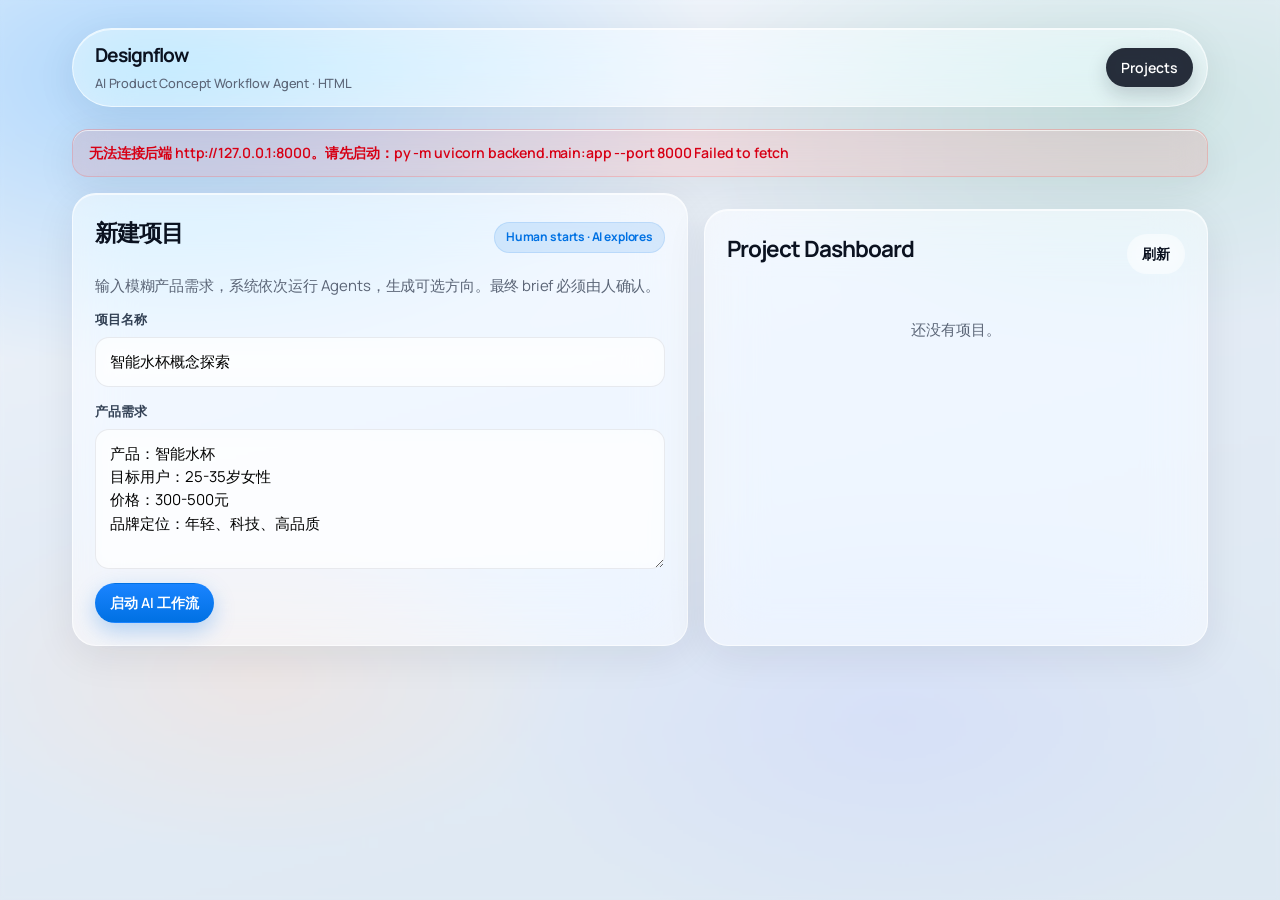
<file: static/index.html>
<!DOCTYPE html>
<html lang="zh-CN">
<head>
  <meta charset="UTF-8" />
  <meta name="viewport" content="width=device-width, initial-scale=1.0" />
  <title>Designflow · AI Product Concept Workflow</title>
  <link rel="preconnect" href="https://fonts.googleapis.com" />
  <link rel="preconnect" href="https://fonts.gstatic.com" crossorigin />
  <link href="https://fonts.googleapis.com/css2?family=Manrope:wght@500;600;700;800&family=IBM+Plex+Mono:wght@400;500&display=swap" rel="stylesheet" />
  <style>
    :root {
      --ink: #0b1220;
      --muted: #5b6577;
      --accent: #0071e3;
      --accent-soft: rgba(0, 113, 227, 0.12);
      --warn: #c47d16;
      --danger: #d70015;
      --ai: #3a6ea5;
      --glass: rgba(255, 255, 255, 0.52);
      --glass-strong: rgba(255, 255, 255, 0.72);
      --glass-border: rgba(255, 255, 255, 0.62);
      --glass-border-dark: rgba(15, 23, 42, 0.08);
      --shadow: 0 10px 40px rgba(15, 23, 42, 0.08), inset 0 1px 0 rgba(255, 255, 255, 0.65);
      --radius: 24px;
      --radius-sm: 16px;
      --font-display: "Manrope", -apple-system, BlinkMacSystemFont, "SF Pro Display", sans-serif;
      --font-body: "Manrope", -apple-system, BlinkMacSystemFont, "SF Pro Text", "Segoe UI", sans-serif;
      --font-mono: "IBM Plex Mono", ui-monospace, monospace;
      --blur: saturate(180%) blur(28px);
    }
    * { box-sizing: border-box; }
    html, body { min-height: 100%; margin: 0; }
    body {
      color: var(--ink);
      font-family: var(--font-body);
      font-size: 15px;
      line-height: 1.55;
      letter-spacing: -0.01em;
      background: #e8eef6;
      overflow-x: hidden;
    }
    body::before {
      content: "";
      position: fixed;
      inset: 0;
      z-index: -2;
      background:
        radial-gradient(ellipse 80% 60% at 12% 8%, rgba(120, 190, 255, 0.55), transparent 55%),
        radial-gradient(ellipse 70% 50% at 88% 12%, rgba(180, 220, 210, 0.5), transparent 50%),
        radial-gradient(ellipse 60% 45% at 70% 80%, rgba(200, 210, 255, 0.4), transparent 55%),
        radial-gradient(ellipse 50% 40% at 20% 75%, rgba(255, 220, 200, 0.35), transparent 50%),
        linear-gradient(165deg, #f2f6fb 0%, #e4ecf6 45%, #dde8f2 100%);
    }
    body::after {
      content: "";
      position: fixed;
      inset: 0;
      z-index: -1;
      backdrop-filter: blur(2px);
      pointer-events: none;
    }
    button, input, textarea, select { font: inherit; }
    h1, h2, h3, h4 {
      font-family: var(--font-display);
      letter-spacing: -0.045em;
      font-weight: 700;
      margin: 0 0 0.4em;
    }
    p { margin: 0 0 0.8em; }
    .app-shell { max-width: 1180px; margin: 0 auto; padding: 28px 22px 80px; }
    .topbar {
      display: flex; align-items: center; justify-content: space-between; gap: 16px;
      margin-bottom: 22px; flex-wrap: wrap;
      padding: 12px 14px;
      border-radius: 999px;
      background: rgba(255, 255, 255, 0.45);
      border: 1px solid var(--glass-border);
      box-shadow: var(--shadow);
      backdrop-filter: var(--blur);
      -webkit-backdrop-filter: var(--blur);
    }
    .brand { padding-left: 8px; }
    .brand strong {
      font-family: var(--font-display); font-size: 1.2rem; letter-spacing: -0.05em; display: block;
    }
    .brand span { color: var(--muted); font-size: 0.8rem; font-weight: 500; }
    .nav-pills { display: flex; flex-wrap: wrap; gap: 6px; }
    .nav-pills button, .btn {
      border: 1px solid transparent;
      background: rgba(255, 255, 255, 0.35);
      color: var(--ink);
      border-radius: 999px;
      padding: 8px 14px;
      cursor: pointer;
      transition: 180ms cubic-bezier(0.22, 1, 0.36, 1);
      backdrop-filter: blur(12px);
      -webkit-backdrop-filter: blur(12px);
      font-weight: 600;
      font-size: 0.88rem;
    }
    .nav-pills button:hover, .btn:hover {
      background: rgba(255, 255, 255, 0.7);
      transform: translateY(-1px);
    }
    .nav-pills button.active, .btn.primary {
      background: rgba(11, 18, 32, 0.88);
      color: #fff;
      border-color: transparent;
      box-shadow: 0 8px 20px rgba(11, 18, 32, 0.18);
    }
    .btn.accent {
      background: linear-gradient(180deg, #1a84ff, #0071e3);
      border-color: transparent;
      color: #fff;
      box-shadow: 0 8px 22px rgba(0, 113, 227, 0.28);
    }
    .btn:disabled { opacity: 0.45; cursor: not-allowed; transform: none; }
    .panel {
      background: var(--glass);
      border: 1px solid var(--glass-border);
      border-radius: var(--radius);
      box-shadow: var(--shadow);
      padding: 22px;
      backdrop-filter: var(--blur);
      -webkit-backdrop-filter: var(--blur);
    }
    .panel + .panel { margin-top: 16px; }
    .grid-2 { display: grid; grid-template-columns: 1.1fr 0.9fr; gap: 16px; }
    .grid-3 { display: grid; grid-template-columns: repeat(3, 1fr); gap: 14px; }
    .muted { color: var(--muted); }
    .tag {
      display: inline-flex; align-items: center; gap: 6px;
      padding: 5px 11px; border-radius: 999px;
      background: var(--accent-soft); color: var(--accent);
      font-size: 0.75rem; font-weight: 700;
      border: 1px solid rgba(0, 113, 227, 0.12);
    }
    .tag.neutral {
      background: rgba(91, 101, 119, 0.1); color: var(--muted);
      border-color: rgba(91, 101, 119, 0.12);
    }
    .tag.ai {
      background: rgba(58, 110, 165, 0.12); color: var(--ai);
      border-color: rgba(58, 110, 165, 0.14);
    }
    .field { display: flex; flex-direction: column; gap: 8px; margin-bottom: 14px; }
    .field label { font-size: 0.82rem; font-weight: 700; color: #334155; }
    .field input, .field textarea, .field select {
      width: 100%;
      border: 1px solid var(--glass-border-dark);
      border-radius: 14px;
      padding: 12px 14px;
      background: rgba(255, 255, 255, 0.55);
      backdrop-filter: blur(10px);
      -webkit-backdrop-filter: blur(10px);
      outline: none;
      transition: 160ms ease;
    }
    .field input:focus, .field textarea:focus, .field select:focus {
      border-color: rgba(0, 113, 227, 0.45);
      box-shadow: 0 0 0 4px rgba(0, 113, 227, 0.12);
      background: rgba(255, 255, 255, 0.82);
    }
    .field textarea { min-height: 140px; resize: vertical; }
    .project-list { display: flex; flex-direction: column; gap: 10px; }
    .project-item {
      display: flex; justify-content: space-between; gap: 12px;
      padding: 14px 16px;
      border: 1px solid var(--glass-border);
      border-radius: var(--radius-sm);
      background: rgba(255, 255, 255, 0.4);
      cursor: pointer; transition: 180ms cubic-bezier(0.22, 1, 0.36, 1);
      text-align: left; width: 100%;
      backdrop-filter: blur(14px);
      -webkit-backdrop-filter: blur(14px);
    }
    .project-item:hover {
      background: rgba(255, 255, 255, 0.7);
      transform: translateY(-2px);
      box-shadow: 0 12px 28px rgba(15, 23, 42, 0.08);
    }
    .agent-rail { display: flex; flex-direction: column; gap: 10px; }
    .agent-step {
      display: flex; align-items: flex-start; gap: 10px;
      padding: 12px 14px; border-radius: 16px;
      border: 1px solid var(--glass-border);
      background: rgba(255, 255, 255, 0.38);
      backdrop-filter: blur(12px);
      -webkit-backdrop-filter: blur(12px);
    }
    .agent-step .mark {
      width: 22px; height: 22px; border-radius: 50%; display: grid; place-items: center;
      font-size: 0.75rem; font-weight: 700; flex-shrink: 0;
      background: rgba(91, 101, 119, 0.12); color: var(--muted);
    }
    .agent-step.completed .mark { background: #34c759; color: #fff; }
    .agent-step.running .mark { background: #ffd60a; color: #6b5200; animation: pulse 1.2s infinite; }
    .agent-step.failed .mark { background: #ff453a; color: #fff; }
    @keyframes pulse { 50% { transform: scale(1.08); } }
    .sketch-frame {
      border: 1px solid var(--glass-border);
      border-radius: 18px;
      overflow: hidden;
      background: rgba(255, 255, 255, 0.45);
      aspect-ratio: 1 / 0.88;
    }
    .sketch-frame img {
      width: 100%; height: 100%; object-fit: contain; display: block;
      background: rgba(248, 250, 252, 0.65);
    }
    .sketch-tabs { display: flex; gap: 6px; margin: 8px 0 4px; }
    .sketch-tabs button {
      border: 1px solid var(--glass-border);
      background: rgba(255, 255, 255, 0.4);
      border-radius: 999px;
      padding: 5px 11px;
      font-size: 0.75rem;
      font-weight: 600;
      cursor: pointer;
      backdrop-filter: blur(8px);
    }
    .sketch-tabs button.active {
      background: rgba(11, 18, 32, 0.86);
      border-color: transparent;
      color: #fff;
    }
    .cmf-row { display: flex; gap: 6px; margin-top: 6px; }
    .cmf-swatch {
      width: 18px; height: 18px; border-radius: 6px;
      border: 1px solid rgba(255, 255, 255, 0.7);
      box-shadow: 0 1px 3px rgba(15, 23, 42, 0.15);
    }
    .concept-card {
      border: 1px solid var(--glass-border);
      border-radius: 22px;
      background: rgba(255, 255, 255, 0.42);
      padding: 18px;
      display: flex; flex-direction: column; gap: 12px; min-height: 100%;
      backdrop-filter: var(--blur);
      -webkit-backdrop-filter: var(--blur);
      box-shadow: var(--shadow);
      transition: 180ms ease;
    }
    .concept-card:hover { transform: translateY(-2px); background: rgba(255, 255, 255, 0.58); }
    .concept-card.selected {
      border-color: rgba(0, 113, 227, 0.45);
      box-shadow: 0 0 0 3px rgba(0, 113, 227, 0.15), var(--shadow);
    }
    .keyword-row { display: flex; flex-wrap: wrap; gap: 6px; }
    .keyword {
      font-family: var(--font-mono); font-size: 0.72rem;
      padding: 4px 9px; border-radius: 999px;
      background: rgba(11, 18, 32, 0.06);
      color: #334155;
    }
    .actions { display: flex; flex-wrap: wrap; gap: 8px; margin-top: auto; }
    .list-clean { margin: 0; padding-left: 1.1rem; }
    .list-clean li { margin-bottom: 0.35rem; }
    .history-item {
      display: grid; grid-template-columns: 88px 1fr; gap: 12px;
      padding: 12px 0; border-bottom: 1px solid rgba(15, 23, 42, 0.06);
    }
    .history-item:last-child { border-bottom: 0; }
    .mono { font-family: var(--font-mono); font-size: 0.8rem; }
    .section-title { display: flex; align-items: center; justify-content: space-between; gap: 12px; margin-bottom: 14px; }
    .empty { padding: 28px; text-align: center; color: var(--muted); }
    .hidden { display: none !important; }
    .banner {
      margin-bottom: 16px; padding: 12px 16px; border-radius: 16px;
      background: rgba(255, 255, 255, 0.48);
      border: 1px solid var(--glass-border);
      color: var(--ai); font-size: 0.88rem; font-weight: 600;
      backdrop-filter: blur(16px);
      -webkit-backdrop-filter: blur(16px);
      box-shadow: var(--shadow);
    }
    .banner.err {
      background: rgba(255, 69, 58, 0.12);
      color: var(--danger);
      border-color: rgba(255, 69, 58, 0.2);
    }
    pre.dump {
      margin: 8px 0 0; white-space: pre-wrap;
      background: rgba(255, 255, 255, 0.45);
      border: 1px solid var(--glass-border);
      padding: 12px; border-radius: 14px;
      font-family: var(--font-mono); font-size: 0.8rem;
    }
    @supports not ((backdrop-filter: blur(1px)) or (-webkit-backdrop-filter: blur(1px))) {
      .panel, .topbar, .concept-card, .project-item, .agent-step, .banner {
        background: rgba(255, 255, 255, 0.88);
      }
    }
    @media (max-width: 960px) {
      .grid-2, .grid-3 { grid-template-columns: 1fr; }
      .topbar { border-radius: 22px; }
    }
  </style>
</head>
<body>
  <div class="app-shell" id="app"></div>
  <script>
    const API = localStorage.getItem('designflow_api') || (
      location.origin.includes('127.0.0.1:8000') ||
      location.origin.includes('localhost:8000') ||
      location.pathname.startsWith('/app')
        ? ''
        : 'http://127.0.0.1:8000'
    );
    const SAMPLE = `产品：智能水杯
目标用户：25-35岁女性
价格：300-500元
品牌定位：年轻、科技、高品质`;

    const ORDER = ['requirement', 'research', 'insight', 'concept', 'sketch', 'brief'];
    const LABELS = {
      requirement: 'Requirement analysis',
      research: 'Market research',
      insight: 'User insight',
      concept: 'Concept generation',
      sketch: 'Concept sketches',
      brief: 'Design brief',
    };
    const EVENT_LABELS = {
      project_created: '创建项目',
      ai_generated: 'AI 生成',
      favorite: '收藏方案',
      rate: '评分',
      user_edit: '人工修改',
      merge: '合并方向',
      select_brief: '选择概念并生成 Brief',
      brief_invalidated: 'Brief 已作废（研究重跑）',
      finalize: '最终确认',
    };

    const state = {
      view: 'dashboard', // dashboard | research | concepts | brief | history
      projects: [],
      project: null,
      busy: false,
      error: '',
      health: null,
      pollTimer: null,
      keywordDrafts: {},
      mergeA: '',
      mergeB: '',
      briefNote: '',
    };

    async function request(path, options = {}) {
      const res = await fetch(API + path, {
        headers: { 'Content-Type': 'application/json', ...(options.headers || {}) },
        ...options,
      });
      if (!res.ok) throw new Error(await res.text() || res.statusText);
      return res.json();
    }

    const api = {
      health: () => request('/api/health'),
      listProjects: () => request('/api/projects'),
      getProject: (id) => request(`/api/projects/${id}`),
      createProject: (title, raw_input) =>
        request('/api/projects', { method: 'POST', body: JSON.stringify({ title, raw_input }) }),
      rerun: (id) => request(`/api/projects/${id}/rerun`, { method: 'POST' }),
      generateSketches: (id) => request(`/api/projects/${id}/sketches`, { method: 'POST' }),
      updateConcept: (id, key, body) =>
        request(`/api/projects/${id}/concepts/${key}`, { method: 'PATCH', body: JSON.stringify(body) }),
      mergeConcepts: (id, a, b) =>
        request(`/api/projects/${id}/concepts/merge`, {
          method: 'POST', body: JSON.stringify({ source_a: a, source_b: b }),
        }),
      generateBrief: (id, concept_key) =>
        request(`/api/projects/${id}/brief/generate`, {
          method: 'POST', body: JSON.stringify({ concept_key }),
        }),
      updateBrief: (id, brief) =>
        request(`/api/projects/${id}/brief`, { method: 'PATCH', body: JSON.stringify(brief) }),
      finalize: (id, note) =>
        request(`/api/projects/${id}/finalize`, { method: 'POST', body: JSON.stringify({ note }) }),
    };

    function sketchBlock(c) {
      const sketch = c.sketch_svg;
      const image = c.sketch_image_url
        ? (String(c.sketch_image_url).startsWith('http') ? c.sketch_image_url : API + c.sketch_image_url)
        : '';
      if (!sketch && !image) {
        return '<div class="empty" style="padding:16px">草图生成中或尚未生成</div>';
      }
      const primary = sketch || image;
      const secondary = sketch && image ? image : '';
      return `
        <div class="sketch-frame" data-sketch-key="${esc(c.concept_key)}">
          <img src="${primary}" alt="${esc(c.concept_name)} sketch" />
        </div>
        ${secondary ? `
          <div class="sketch-tabs">
            <button type="button" class="active" data-action="sketch-view" data-key="${esc(c.concept_key)}" data-src="${esc(primary)}">设计草图</button>
            <button type="button" data-action="sketch-view" data-key="${esc(c.concept_key)}" data-src="${esc(secondary)}">概念参考图</button>
          </div>` : '<div class="mono muted" style="margin-top:4px">初步方案设计草图</div>'}
      `;
    }

    function esc(s) {
      return String(s ?? '')
        .replace(/&/g, '&amp;').replace(/</g, '&lt;')
        .replace(/>/g, '&gt;').replace(/"/g, '&quot;');
    }

    function stopPoll() {
      if (state.pollTimer) {
        clearInterval(state.pollTimer);
        state.pollTimer = null;
      }
    }

    function startPollIfNeeded() {
      stopPoll();
      if (state.project?.status === 'running') {
        state.pollTimer = setInterval(async () => {
          try {
            const prev = state.project.status;
            state.project = await api.getProject(state.project.id);
            // Brief finished → jump to editor
            if (prev === 'running' && state.project.status === 'brief_ready') {
              state.view = 'brief';
              state.error = '';
            }
            render();
            if (state.project.status !== 'running') stopPoll();
          } catch (_) { /* ignore */ }
        }, 1500);
      }
    }

    function topbar() {
      const p = state.project;
      const tabs = [
        ['research', 'Research Board'],
        ['concepts', 'Concept Board'],
        ['brief', 'Brief Editor'],
        ['history', 'Decision History'],
      ];
      return `
        <header class="topbar">
          <div class="brand">
            <strong>Designflow</strong>
            <span>${p ? esc(p.title) : 'AI Product Concept Workflow Agent · HTML'}</span>
          </div>
          <nav class="nav-pills">
            <button data-action="go-dashboard" class="${state.view === 'dashboard' ? 'active' : ''}">Projects</button>
            ${p ? tabs.map(([v, label]) =>
              `<button data-action="go-view" data-view="${v}" class="${state.view === v ? 'active' : ''}">${label}</button>`
            ).join('') : ''}
          </nav>
        </header>
      `;
    }

    function agentRail(steps = []) {
      const byName = Object.fromEntries((steps || []).map((s) => [s.agent_name, s]));
      return `
        <div class="agent-rail">
          ${ORDER.map((name) => {
            const step = byName[name];
            const status = step?.status || 'pending';
            const mark = status === 'completed' ? '✓' : status === 'running' ? '…' : status === 'failed' ? '!' : '○';
            return `
              <div class="agent-step ${status}">
                <div class="mark">${mark}</div>
                <div>
                  <strong>${status === 'completed' ? '✓ ' : ''}${LABELS[name]}${status === 'completed' ? ' completed' : status === 'running' ? '…' : ''}</strong>
                  <div class="muted" style="font-size:0.86rem">${esc(step?.message || (status === 'pending' ? 'Waiting for previous agents' : status))}</div>
                </div>
              </div>`;
          }).join('')}
        </div>
      `;
    }

    function viewDashboard() {
      return `
        ${topbar()}
        ${state.health ? `<div class="banner">API ${esc(API || location.origin)} · mock_mode=${state.health.mock_mode} · provider=${esc(state.health.llm_provider)} · model=${esc(state.health.llm_model || '')}</div>` : ''}
        ${state.error ? `<div class="banner err">${esc(state.error)}</div>` : ''}
        <div class="grid-2">
          <section class="panel">
            <div class="section-title">
              <h2>新建项目</h2>
              <span class="tag">Human starts · AI explores</span>
            </div>
            <p class="muted">输入模糊产品需求，系统依次运行 Agents，生成可选方向。最终 brief 必须由人确认。</p>
            <form id="create-form">
              <div class="field">
                <label>项目名称</label>
                <input name="title" value="智能水杯概念探索" required />
              </div>
              <div class="field">
                <label>产品需求</label>
                <textarea name="raw" required>${esc(SAMPLE)}</textarea>
              </div>
              <button class="btn accent" type="submit" ${state.busy ? 'disabled' : ''}>
                ${state.busy ? '启动 Agent 工作流…' : '启动 AI 工作流'}
              </button>
            </form>
          </section>
          <section class="panel">
            <div class="section-title">
              <h2>Project Dashboard</h2>
              <button class="btn" type="button" data-action="refresh-list">刷新</button>
            </div>
            ${state.projects.length === 0
              ? '<div class="empty">还没有项目。</div>'
              : `<div class="project-list">${state.projects.map((p) => `
                  <button class="project-item" data-action="open-project" data-id="${p.id}">
                    <div>
                      <strong>${esc(p.title)}</strong>
                      <div class="muted" style="font-size:0.86rem">${esc((p.raw_input || '').slice(0, 72))}${(p.raw_input || '').length > 72 ? '…' : ''}</div>
                    </div>
                    <span class="tag neutral">${esc(p.status)}</span>
                  </button>`).join('')}</div>`}
          </section>
        </div>
      `;
    }

    function viewResearch() {
      const p = state.project;
      const { requirement: r, research: m, insight: i } = p;
      return `
        ${topbar()}
        ${state.error ? `<div class="banner err">${esc(state.error)}</div>` : ''}
        <div class="grid-2">
          <section class="panel">
            <div class="section-title">
              <h2>AI Research Board</h2>
              <button class="btn" data-action="rerun">重新运行 Agents</button>
              <button class="btn" data-action="sketches">生成/刷新草图</button>
            </div>
            ${!r && p.status === 'running' ? `<p class="muted">Agents 正在分析（${esc(state.health?.llm_model || 'LLM')}，通常 1–3 分钟），请稍候…</p>` : ''}
            ${p.status === 'failed' ? `<div class="banner err">流水线失败：${esc((p.agent_steps || []).filter(s => s.status === 'failed').map(s => s.message).join('；') || '请查看 Agent 步骤后重新运行')}</div>` : ''}
            ${p.status === 'draft' && !r ? '<p class="muted">尚未开始分析，或上次任务已中断。可点击「重新运行 Agents」。</p>' : ''}
            ${r ? `
              <div style="margin-bottom:22px">
                <h3>结构化需求</h3>
                <div class="keyword-row" style="margin-bottom:10px">
                  <span class="tag">${esc(r.product_category)}</span>
                  <span class="tag neutral">${esc(r.price_range)}</span>
                  <span class="tag ai">${esc(r.brand_attributes)}</span>
                </div>
                <p><strong>用户：</strong>${esc(r.target_users)}</p>
                <p><strong>商业目标：</strong>${esc(r.business_goal)}</p>
                <p class="muted"><strong>约束：</strong>${esc(r.design_constraints)}</p>
              </div>` : ''}
            ${m ? `
              <div style="margin-bottom:22px">
                <h3>市场趋势</h3>
                <ul class="list-clean">${m.market_trends.map((t) => `<li>${esc(t)}</li>`).join('')}</ul>
                <h3>竞品分析</h3>
                <div class="project-list">${m.competitors.map((c) => `
                  <div class="project-item" style="cursor:default">
                    <div>
                      <strong>${esc(c.name)}</strong>
                      <div class="muted">优势：${esc(c.strength)}</div>
                      <div class="muted">劣势：${esc(c.weakness)}</div>
                    </div>
                  </div>`).join('')}</div>
                <h3 style="margin-top:16px">用户痛点</h3>
                <ul class="list-clean">${m.user_pain_points.map((x) => `<li>${esc(x)}</li>`).join('')}</ul>
                <h3>市场机会</h3>
                <ul class="list-clean">${m.opportunities.map((x) => `<li>${esc(x)}</li>`).join('')}</ul>
              </div>` : ''}
            ${i ? `
              <div>
                <h3>User Persona</h3>
                <p><strong>${esc(i.name)} · ${esc(i.age)}岁</strong></p>
                <p class="muted">${esc(i.scenario)}</p>
                <p><strong>Needs</strong></p>
                <ul class="list-clean">${i.needs.map((n) => `<li>${esc(n)}</li>`).join('')}</ul>
                <p><strong>Frustrations</strong></p>
                <ul class="list-clean">${i.frustrations.map((f) => `<li>${esc(f)}</li>`).join('')}</ul>
                <p><strong>购买动机：</strong>${esc(i.buying_reason)}</p>
              </div>` : ''}
          </section>
          <aside class="panel">
            <div class="section-title">
              <h2>Agent 执行过程</h2>
              <span class="tag ai">${esc(p.status)}</span>
            </div>
            ${agentRail(p.agent_steps)}
          </aside>
        </div>
      `;
    }

    function viewConcepts() {
      const p = state.project;
      const concepts = p.concepts || [];
      return `
        ${topbar()}
        ${state.error ? `<div class="banner err">${esc(state.error)}</div>` : ''}
        <section class="panel">
          <div class="section-title">
            <div>
              <h2>Concept Board</h2>
              <p class="muted" style="margin:0">AI 只提供方向与初步草图。请收藏、评分、改关键词，或合并两个方向。</p>
            </div>
            <div style="display:flex;gap:8px;align-items:center">
              <button class="btn" data-action="sketches">生成/刷新草图</button>
              <span class="tag">Human Decision Layer</span>
            </div>
          </div>
          ${concepts.length === 0
            ? `<div class="grid-2"><div class="empty">概念尚未生成</div>${agentRail(p.agent_steps)}</div>`
            : `
              <div class="grid-3">
                ${concepts.map((c) => {
                  const draft = state.keywordDrafts[c.concept_key] ?? (c.design_keywords || []).join(', ');
                  return `
                    <article class="concept-card ${p.selected_concept_id === c.concept_key ? 'selected' : ''}">
                      <div class="section-title" style="margin-bottom:0">
                        <h3>${esc(c.concept_name)}</h3>
                        ${c.is_favorite ? '<span class="tag">已收藏</span>' : ''}
                      </div>
                      ${sketchBlock(c)}
                      <p class="muted" style="margin:0">${esc(c.target_user)}</p>
                      <div class="keyword-row">${(c.design_keywords || []).map((k) => `<span class="keyword">${esc(k)}</span>`).join('')}</div>
                      ${(c.cmf_colors || []).length ? `<div class="cmf-row">${c.cmf_colors.map((col) => `<span class="cmf-swatch" style="background:${esc(col)}" title="${esc(col)}"></span>`).join('')}</div>` : ''}
                      <div>
                        <strong>产品特征</strong>
                        <ul class="list-clean">${(c.product_features || []).map((f) => `<li>${esc(f)}</li>`).join('')}</ul>
                      </div>
                      <p><strong>视觉方向：</strong>${esc(c.visual_direction)}</p>
                      ${c.sketch_caption ? `<p class="muted"><strong>草图说明：</strong>${esc(c.sketch_caption)}</p>` : ''}
                      <p class="muted"><strong>商业价值：</strong>${esc(c.business_value)}</p>
                      <div class="field" style="margin-bottom:0">
                        <label>修改关键词</label>
                        <input data-keywords="${esc(c.concept_key)}" value="${esc(draft)}" />
                      </div>
                      <div class="actions">
                        <button class="btn" data-action="favorite" data-key="${esc(c.concept_key)}" data-fav="${c.is_favorite ? '0' : '1'}">${c.is_favorite ? '取消收藏' : '收藏'}</button>
                        <button class="btn" data-action="rate" data-key="${esc(c.concept_key)}" data-rating="4">评分 4★</button>
                        <button class="btn" data-action="rate" data-key="${esc(c.concept_key)}" data-rating="5">评分 5★</button>
                        <button class="btn" data-action="save-keywords" data-key="${esc(c.concept_key)}">保存关键词</button>
                        <button class="btn accent" data-action="select-brief" data-key="${esc(c.concept_key)}">选此方向生成 Brief</button>
                      </div>
                      ${c.rating != null ? `<div class="mono muted">当前评分：${esc(c.rating)}</div>` : ''}
                      ${c.merged_from ? `<div class="mono muted">合并自：${esc(c.merged_from)}</div>` : ''}
                    </article>`;
                }).join('')}
              </div>
              <div style="margin-top:20px;display:flex;gap:10px;flex-wrap:wrap">
                <select id="merge-a">
                  <option value="">合并来源 A</option>
                  ${concepts.map((c) => `<option value="${esc(c.concept_key)}" ${state.mergeA === c.concept_key ? 'selected' : ''}>${esc(c.concept_name)}</option>`).join('')}
                </select>
                <select id="merge-b">
                  <option value="">合并来源 B</option>
                  ${concepts.map((c) => `<option value="${esc(c.concept_key)}" ${state.mergeB === c.concept_key ? 'selected' : ''}>${esc(c.concept_name)}</option>`).join('')}
                </select>
                <button class="btn" data-action="merge">合并两个方向</button>
              </div>`}
        </section>
      `;
    }

    function viewBrief() {
      const p = state.project;
      const b = p.brief;
      return `
        ${topbar()}
        ${state.error ? `<div class="banner err">${esc(state.error)}</div>` : ''}
        <section class="panel">
          <div class="section-title">
            <div>
              <h2>Brief Editor</h2>
              <p class="muted" style="margin:0">AI 生成初稿，设计师可编辑。只有人工确认后才会进入 decided。</p>
            </div>
            <span class="tag">${esc(p.status)}</span>
          </div>
          ${!b ? (
            p.status === 'running'
              ? '<div class="empty">正在生成 Design Brief，请稍候…</div>'
              : '<div class="empty">尚未选择概念。请先到 Concept Board 选择方向。</div>'
          ) : `
            <form id="brief-form">
              <div class="field"><label>Design Goal</label><textarea name="design_goal">${esc(b.design_goal)}</textarea></div>
              <div class="field"><label>Target User</label><input name="target_user" value="${esc(b.target_user)}" /></div>
              <div class="field"><label>Design Keywords</label><input name="design_keywords" value="${esc((b.design_keywords || []).join(', '))}" /></div>
              <div class="field"><label>Form Language</label><textarea name="form_language">${esc(b.form_language)}</textarea></div>
              <div class="field"><label>CMF Direction</label><textarea name="CMF_direction">${esc(b.CMF_direction)}</textarea></div>
              <div class="field"><label>Must-have Features</label><textarea name="must_have_features">${esc(b.must_have_features)}</textarea></div>
              <div class="field"><label>Avoid Features</label><textarea name="avoid_features">${esc(b.avoid_features)}</textarea></div>
              <div class="actions"><button class="btn primary" type="submit">保存人工修改</button></div>
            </form>
            <div class="panel" style="margin-top:18px;box-shadow:none">
              <h3>最终确认（Human only）</h3>
              <p class="muted">AI 不能自动决定最终方案。</p>
              <div class="field"><label>确认备注</label><input id="final-note" value="${esc(state.briefNote)}" placeholder="可选" /></div>
              <button class="btn accent" data-action="finalize" ${p.status === 'decided' ? 'disabled' : ''}>
                ${p.status === 'decided' ? '已确认最终 Brief' : '确认最终 Design Brief'}
              </button>
            </div>`}
        </section>
      `;
    }

    function viewHistory() {
      const p = state.project;
      const decisions = [...(p.decisions || [])].reverse();
      return `
        ${topbar()}
        <section class="panel">
          <div class="section-title">
            <h2>Decision History</h2>
            <span class="tag neutral">${decisions.length} events</span>
          </div>
          <p class="muted">记录 AI 产出与人工决策。</p>
          ${decisions.length === 0 ? '<div class="empty">暂无决策记录。</div>' : decisions.map((d) => `
            <div class="history-item">
              <div><span class="tag ${d.actor === 'ai' ? 'ai' : ''}">${d.actor === 'ai' ? 'AI' : 'Human'}</span></div>
              <div>
                <strong>${esc(EVENT_LABELS[d.event_type] || d.event_type)}</strong>
                <div class="mono muted">${esc(d.created_at)}</div>
                <pre class="dump">${esc(JSON.stringify(d.payload || {}, null, 2))}</pre>
              </div>
            </div>`).join('')}
        </section>
      `;
    }

    function render() {
      const root = document.getElementById('app');
      if (state.view === 'dashboard') root.innerHTML = viewDashboard();
      else if (state.view === 'research') root.innerHTML = viewResearch();
      else if (state.view === 'concepts') root.innerHTML = viewConcepts();
      else if (state.view === 'brief') root.innerHTML = viewBrief();
      else if (state.view === 'history') root.innerHTML = viewHistory();
      bind();
      startPollIfNeeded();
    }

    async function withBusy(fn) {
      state.busy = true;
      state.error = '';
      render();
      try {
        await fn();
      } catch (e) {
        state.error = e.message || String(e);
      } finally {
        state.busy = false;
        render();
      }
    }

    function bind() {
      document.querySelectorAll('[data-action]').forEach((el) => {
        el.addEventListener('click', onAction);
      });
      const form = document.getElementById('create-form');
      if (form) {
        form.addEventListener('submit', async (e) => {
          e.preventDefault();
          const fd = new FormData(form);
          await withBusy(async () => {
            const project = await api.createProject(String(fd.get('title')).trim(), String(fd.get('raw')).trim());
            state.projects = await api.listProjects();
            state.project = project;
            state.view = 'research';
          });
        });
      }
      const briefForm = document.getElementById('brief-form');
      if (briefForm) {
        briefForm.addEventListener('submit', async (e) => {
          e.preventDefault();
          const fd = new FormData(briefForm);
          await withBusy(async () => {
            state.project = await api.updateBrief(state.project.id, {
              design_goal: String(fd.get('design_goal')),
              target_user: String(fd.get('target_user')),
              design_keywords: String(fd.get('design_keywords')).split(/[,，]/).map((s) => s.trim()).filter(Boolean),
              form_language: String(fd.get('form_language')),
              CMF_direction: String(fd.get('CMF_direction')),
              must_have_features: String(fd.get('must_have_features')),
              avoid_features: String(fd.get('avoid_features')),
            });
          });
        });
      }
      document.querySelectorAll('input[data-keywords]').forEach((input) => {
        input.addEventListener('input', () => {
          state.keywordDrafts[input.dataset.keywords] = input.value;
        });
      });
      const mergeA = document.getElementById('merge-a');
      const mergeB = document.getElementById('merge-b');
      if (mergeA) mergeA.addEventListener('change', () => { state.mergeA = mergeA.value; });
      if (mergeB) mergeB.addEventListener('change', () => { state.mergeB = mergeB.value; });
      const note = document.getElementById('final-note');
      if (note) note.addEventListener('input', () => { state.briefNote = note.value; });
    }

    async function onAction(e) {
      const btn = e.currentTarget;
      const action = btn.dataset.action;
      if (action === 'sketch-view') {
        const frame = document.querySelector(`.sketch-frame[data-sketch-key="${btn.dataset.key}"] img`);
        if (frame) frame.src = btn.dataset.src;
        btn.parentElement.querySelectorAll('button').forEach((b) => b.classList.remove('active'));
        btn.classList.add('active');
        return;
      }
      if (action === 'go-dashboard') {
        stopPoll();
        state.view = 'dashboard';
        state.project = null;
        state.projects = await api.listProjects().catch(() => state.projects);
        render();
        return;
      }
      if (action === 'go-view') {
        state.view = btn.dataset.view;
        render();
        return;
      }
      if (action === 'refresh-list') {
        await withBusy(async () => { state.projects = await api.listProjects(); });
        return;
      }
      if (action === 'open-project') {
        await withBusy(async () => {
          state.project = await api.getProject(Number(btn.dataset.id));
          state.view = 'research';
        });
        return;
      }
      if (action === 'sketches') {
        await withBusy(async () => {
          state.error = '';
          state.project = await api.generateSketches(state.project.id);
          state.view = 'concepts';
        });
        return;
      }
      if (action === 'rerun') {
        await withBusy(async () => {
          state.error = '';
          await api.rerun(state.project.id);
          state.project = await api.getProject(state.project.id);
        });
        return;
      }
      if (action === 'favorite') {
        await withBusy(async () => {
          state.project = await api.updateConcept(state.project.id, btn.dataset.key, {
            is_favorite: btn.dataset.fav === '1',
          });
        });
        return;
      }
      if (action === 'rate') {
        await withBusy(async () => {
          state.project = await api.updateConcept(state.project.id, btn.dataset.key, {
            rating: Number(btn.dataset.rating),
          });
        });
        return;
      }
      if (action === 'save-keywords') {
        const key = btn.dataset.key;
        const raw = state.keywordDrafts[key] ?? '';
        await withBusy(async () => {
          state.project = await api.updateConcept(state.project.id, key, {
            design_keywords: raw.split(/[,，]/).map((s) => s.trim()).filter(Boolean),
          });
        });
        return;
      }
      if (action === 'select-brief') {
        await withBusy(async () => {
          state.error = '';
          state.project = await api.generateBrief(state.project.id, btn.dataset.key);
          state.view = 'brief';
        });
        return;
      }
      if (action === 'merge') {
        const a = document.getElementById('merge-a')?.value;
        const b = document.getElementById('merge-b')?.value;
        if (!a || !b || a === b) {
          state.error = '请选择两个不同的方向再合并';
          render();
          return;
        }
        await withBusy(async () => {
          state.project = await api.mergeConcepts(state.project.id, a, b);
        });
        return;
      }
      if (action === 'finalize') {
        await withBusy(async () => {
          state.project = await api.finalize(state.project.id, state.briefNote || 'Human confirmed final brief');
        });
      }
    }

    async function boot() {
      try {
        state.health = await api.health();
        state.projects = await api.listProjects();
      } catch (e) {
        state.error = `无法连接后端 ${API}。请先启动：py -m uvicorn backend.main:app --port 8000\n${e.message || e}`;
      }
      render();
    }

    boot();
  </script>
</body>
</html>
</file>
